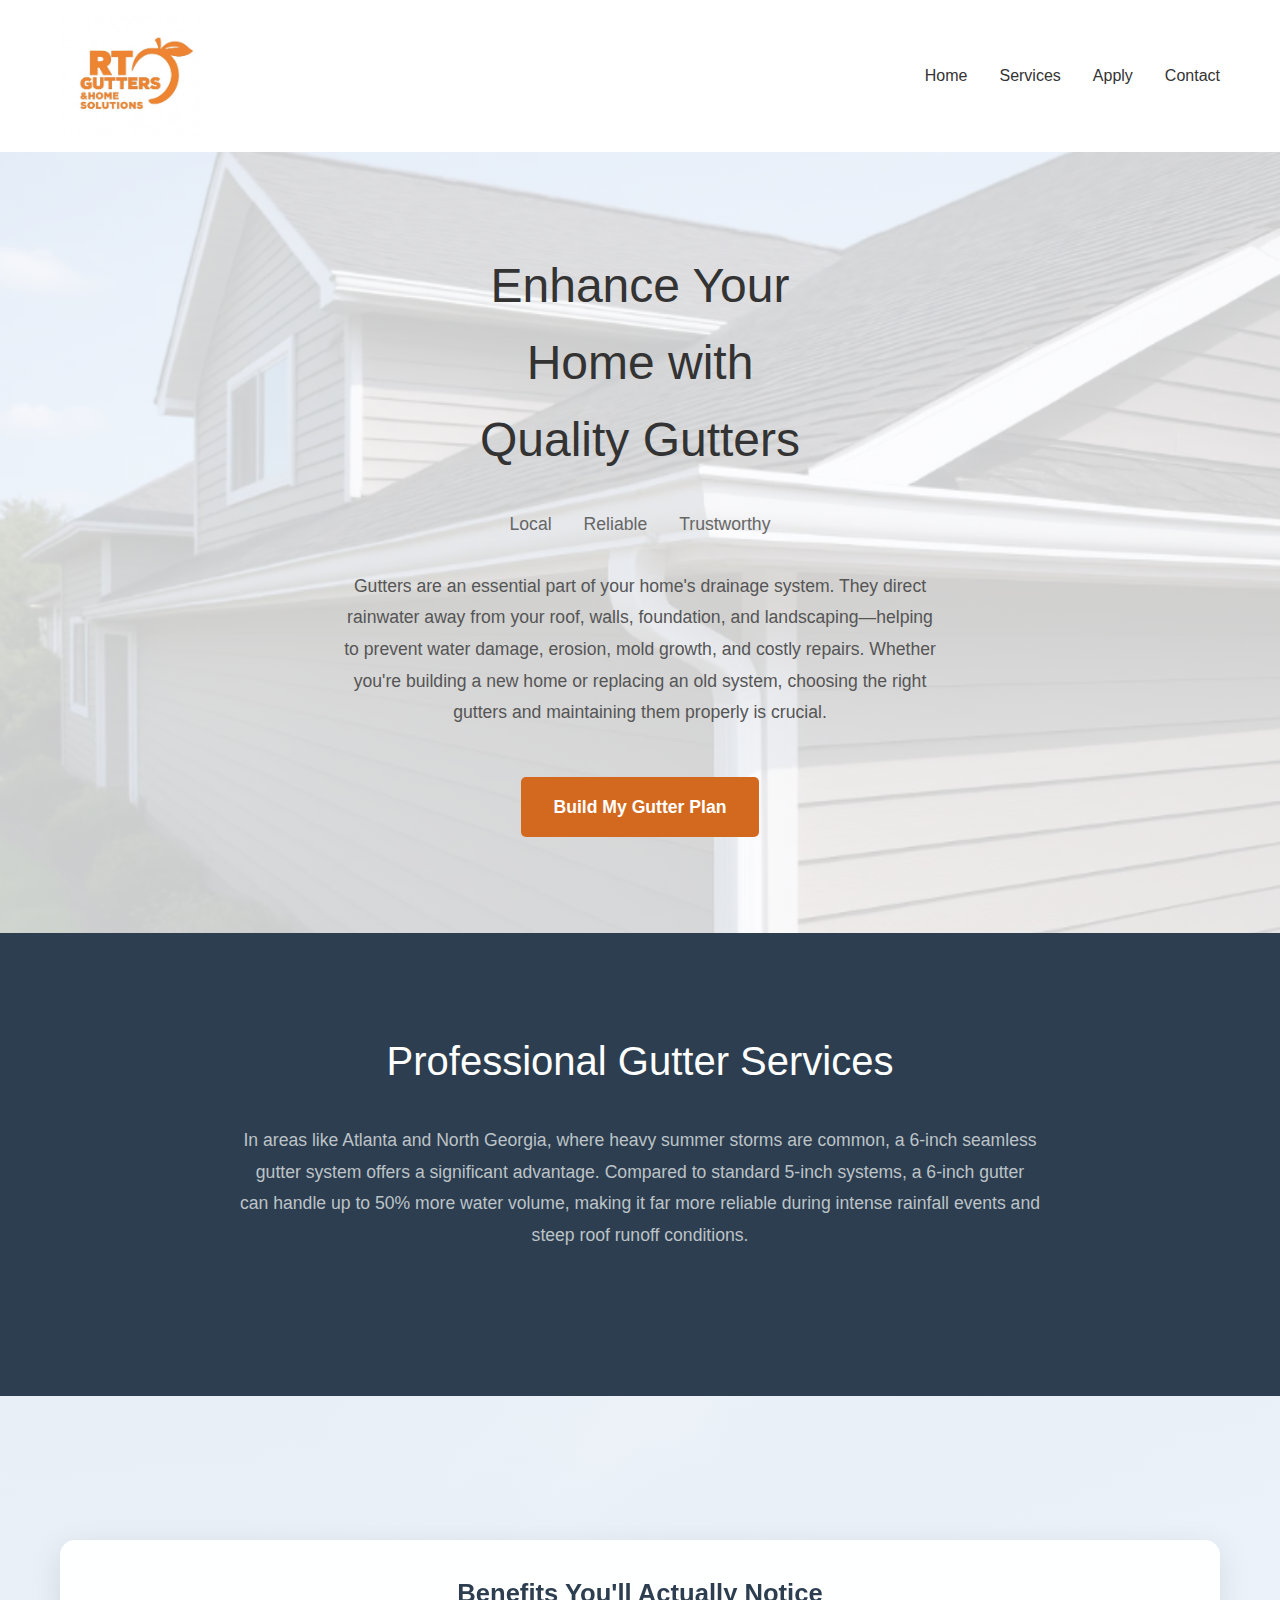
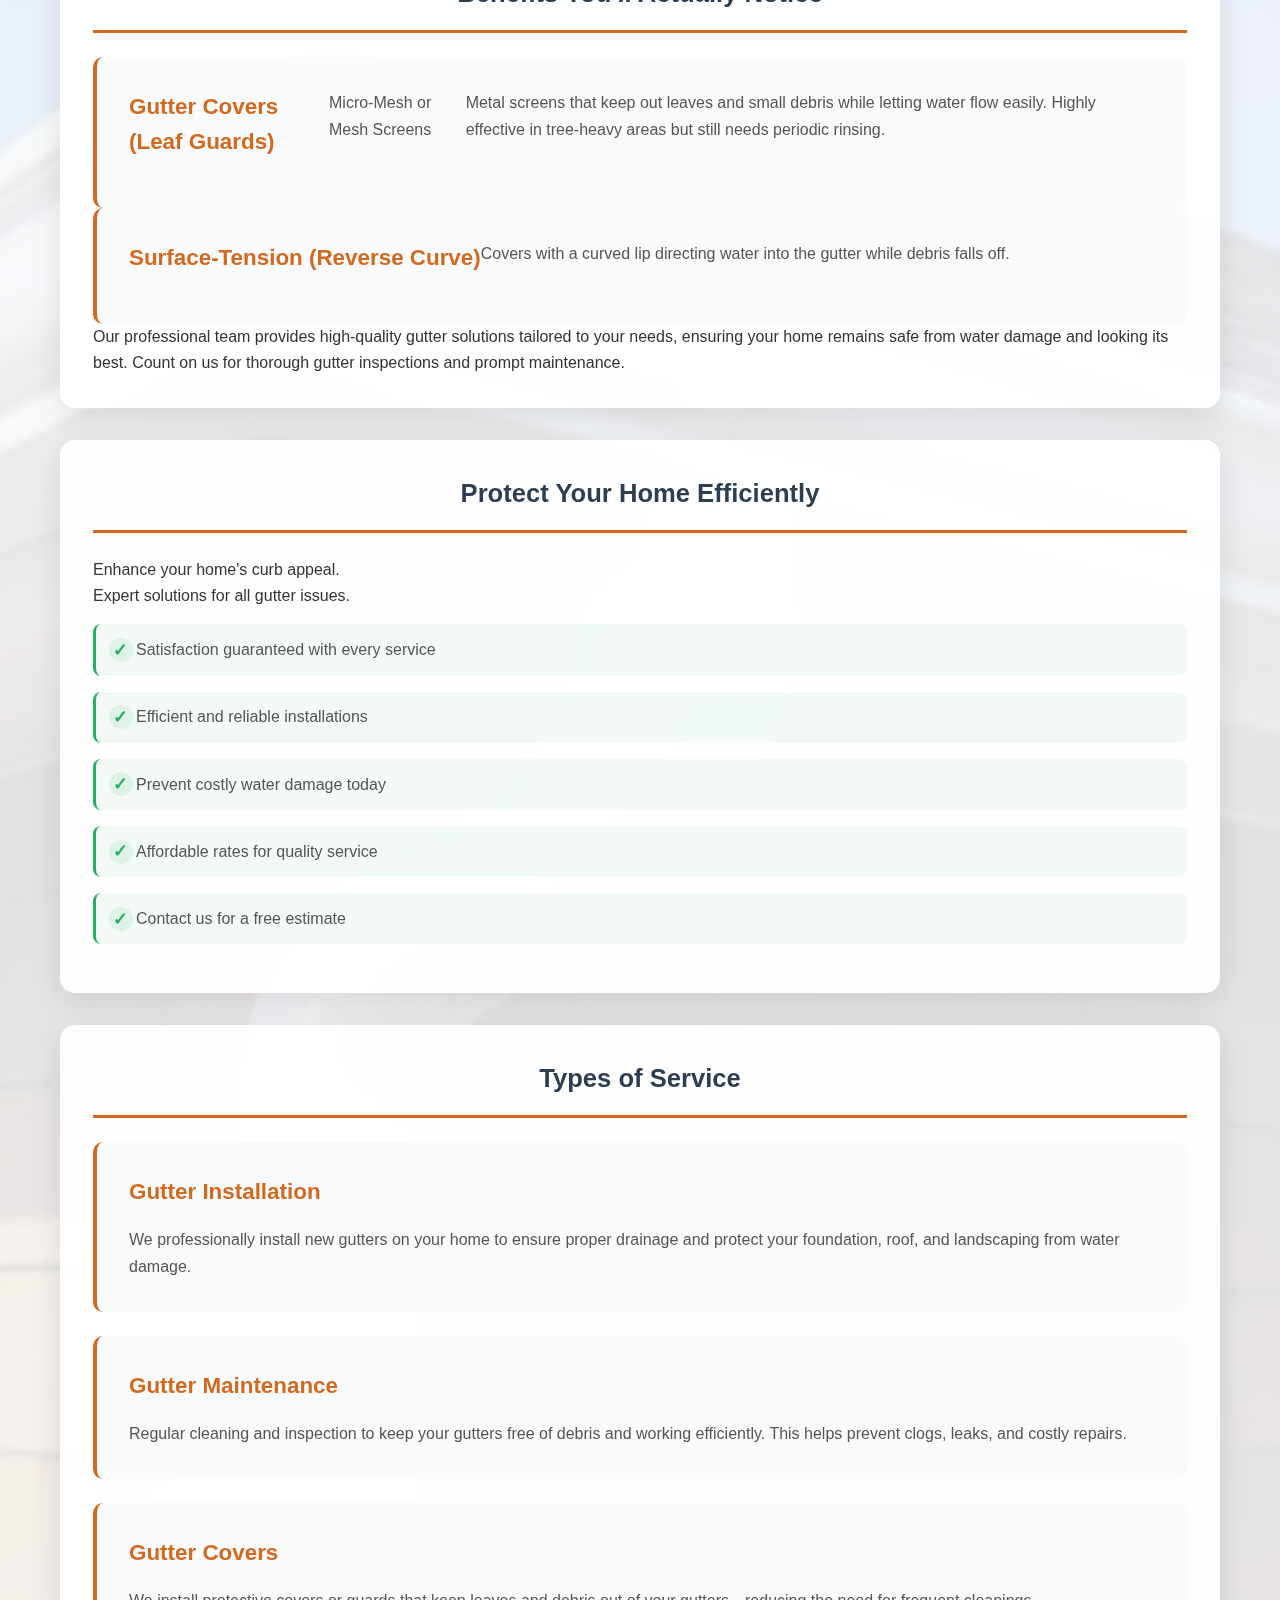
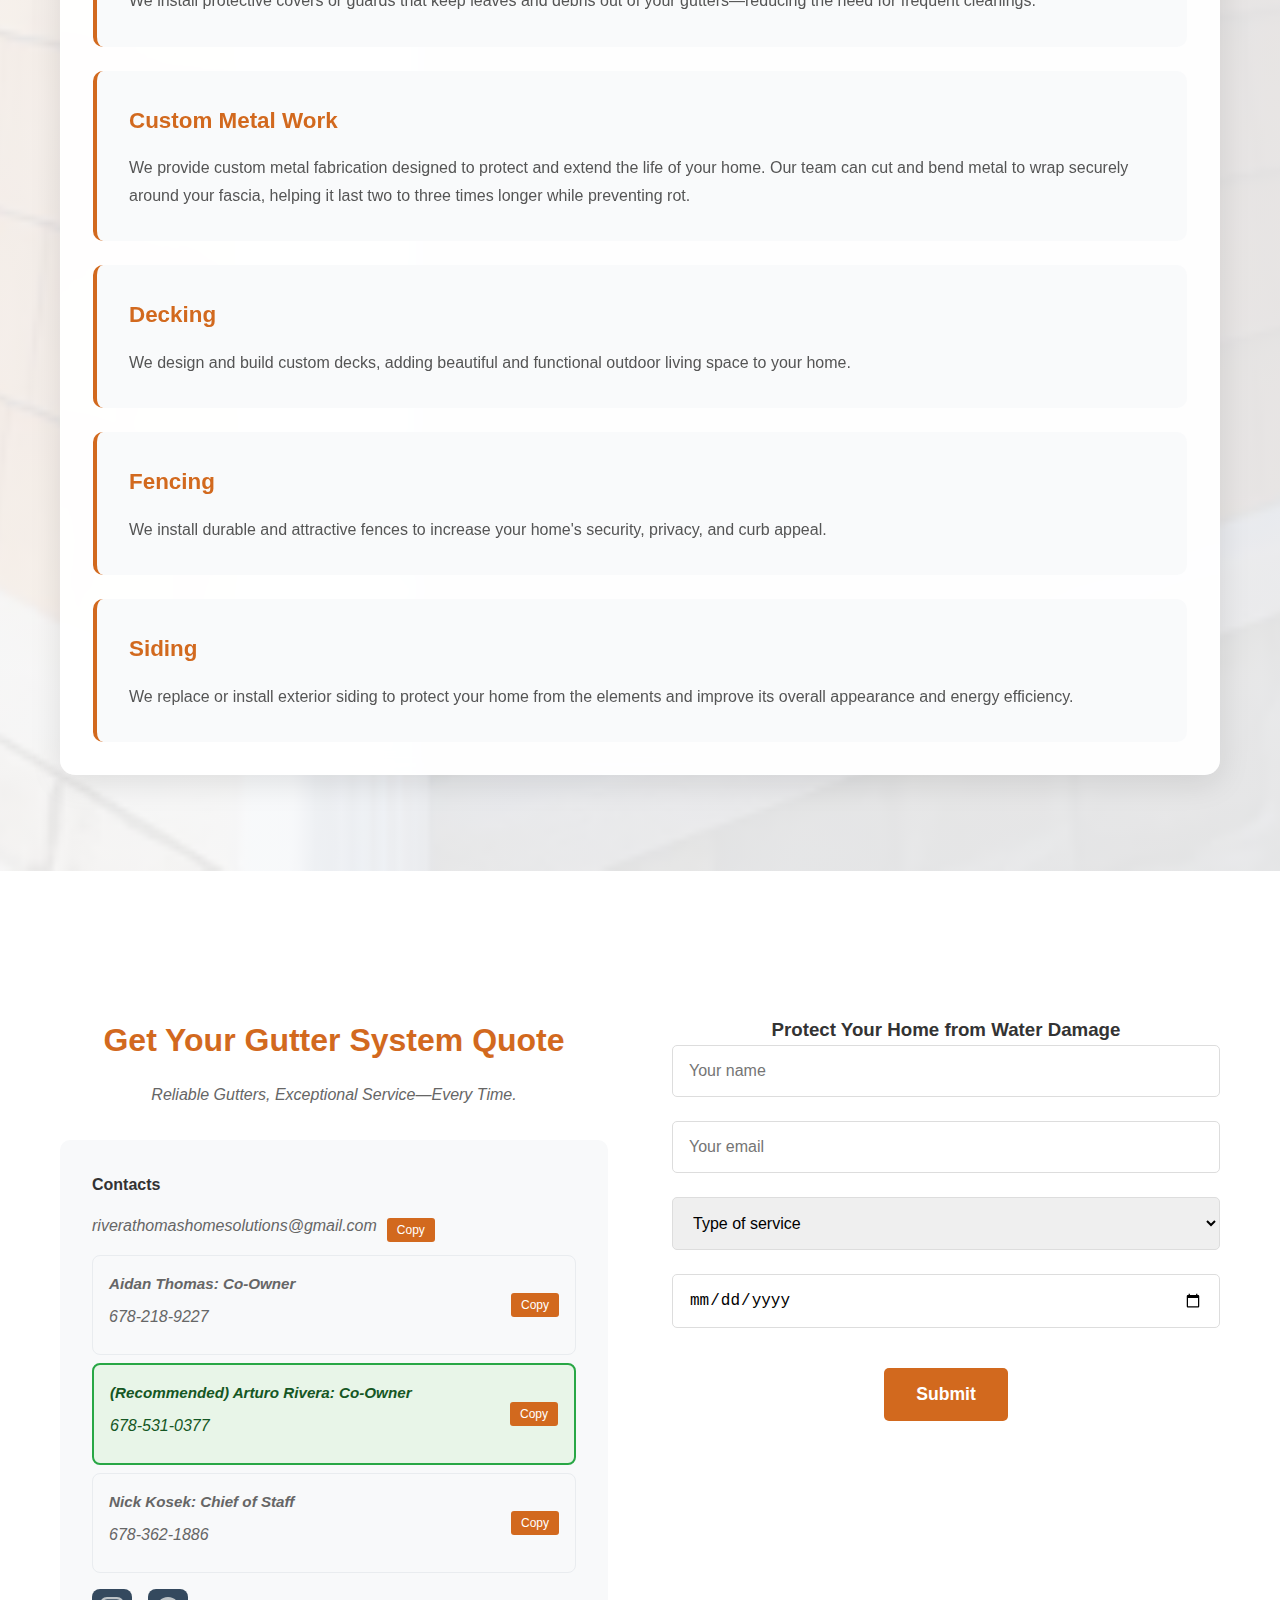
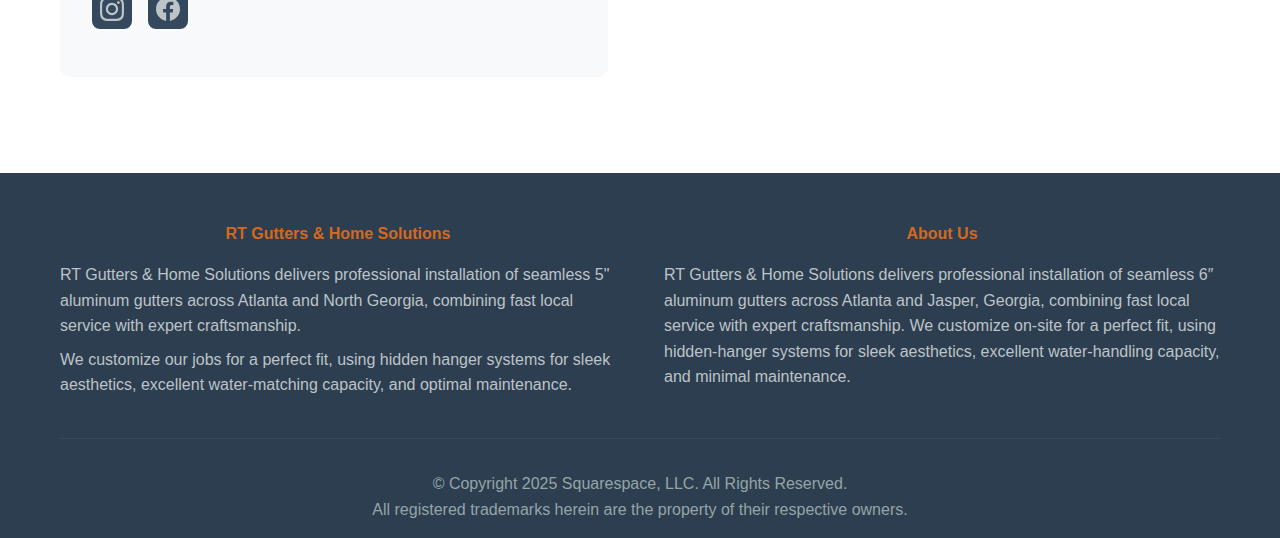
<file: index.html>
<!DOCTYPE html>
<html lang="en">
<head>
    <meta charset="UTF-8">
    <meta name="viewport" content="width=device-width, initial-scale=1.0">
    <title>RT Gutters & Home Solutions - Professional Gutter Services</title>
    <meta name="description" content="Reliable solutions for gutter installation and maintenance to protect your home.">
    <style>
        * {
            margin: 0;
            padding: 0;
            box-sizing: border-box;
        }

        body {
            font-family: 'Arial', sans-serif;
            line-height: 1.6;
            color: #333;
        }

        .container {
            max-width: 1200px;
            margin: 0 auto;
            padding: 0 20px;
        }

        /* Header */
        header {
            background: #fff;
            padding: 1rem 0;
            box-shadow: 0 2px 5px rgba(0,0,0,0.1);
        }

        .header-content {
            display: flex;
            justify-content: space-between;
            align-items: center;
        }

        .logo {
            display: flex;
            align-items: center;
        }
        
        .logo svg {
            height: 60px;
            width: auto;
            max-width: 280px;
        }
        
        .logo img {
            height: 60px;
            width: auto;
            max-width: 280px;
        }

        nav ul {
            display: flex;
            list-style: none;
            gap: 2rem;
        }

        nav a {
            text-decoration: none;
            color: #333;
            font-weight: 500;
        }

        nav a:hover {
            color: #d2691e;
        }

        /* Hero Section */
        .hero {
            background: linear-gradient(rgba(255,255,255,0.8), rgba(255,255,255,0.8)), url('gutterPicture.png');
            background-size: cover;
            background-position: center;
            background-repeat: no-repeat;
            padding: 6rem 0;
            text-align: center;
        }

        .hero h1 {
            font-size: 3rem;
            margin-bottom: 1rem;
            color: #333;
            font-weight: 300;
        }

        .hero-subtitle {
            display: flex;
            justify-content: center;
            gap: 2rem;
            margin: 2rem 0;
            font-size: 1.1rem;
            color: #666;
        }

        .hero-description {
            max-width: 600px;
            margin: 2rem auto;
            font-size: 1.1rem;
            color: #555;
            line-height: 1.8;
        }

        .cta-button {
            background: #d2691e;
            color: white;
            padding: 1rem 2rem;
            border: none;
            border-radius: 5px;
            font-size: 1.1rem;
            font-weight: bold;
            cursor: pointer;
            text-decoration: none;
            display: inline-block;
            margin-top: 1rem;
            transition: background 0.3s ease;
        }

        .cta-button:hover {
            background: #b8571a;
        }

        /* Services Section */
        .services {
            background: #2c3e50;
            color: white;
            padding: 6rem 0;
            text-align: center;
        }

        .services h2 {
            font-size: 2.5rem;
            margin-bottom: 2rem;
            font-weight: 300;
        }

        .services-description {
            max-width: 800px;
            margin: 0 auto 3rem;
            font-size: 1.1rem;
            line-height: 1.8;
            color: #bdc3c7;
        }

        /* Benefits Section */
        .benefits {
            padding: 6rem 0;
            background: linear-gradient(rgba(248,249,250,0.9), rgba(248,249,250,0.9)), url('gutter2.png');
            background-size: cover;
            background-position: center;
            background-repeat: no-repeat;
        }

        .benefits-grid {
            display: grid;
            grid-template-columns: 1fr;
            gap: 2rem;
            margin-top: 3rem;
        }

        .benefits-column {
            background: rgba(255, 255, 255, 0.95);
            padding: 2rem;
            border-radius: 15px;
            box-shadow: 0 8px 32px rgba(0, 0, 0, 0.1);
            backdrop-filter: blur(10px);
            border: 1px solid rgba(255, 255, 255, 0.2);
            transition: transform 0.3s ease, box-shadow 0.3s ease;
        }

        .benefits-column:hover {
            transform: translateY(-3px);
            box-shadow: 0 12px 40px rgba(0, 0, 0, 0.15);
        }

        .benefits-column h3 {
            font-size: 1.6rem;
            margin-bottom: 1.5rem;
            color: #2c3e50;
            text-align: center;
            font-weight: 600;
            border-bottom: 3px solid #d2691e;
            padding-bottom: 1rem;
        }

        .services-grid {
            display: flex;
            flex-direction: column;
            gap: 1.5rem;
            margin-top: 1.5rem;
        }

        .benefit-item {
            display: flex;
            align-items: flex-start;
            margin-bottom: 0;
            padding: 2rem;
            background: rgba(248, 249, 250, 0.8);
            border-radius: 10px;
            border-left: 4px solid #d2691e;
            transition: all 0.3s ease;
            width: 100%;
        }

        .benefit-item:hover {
            background: rgba(210, 105, 30, 0.05);
            transform: translateY(-2px);
            box-shadow: 0 4px 15px rgba(0,0,0,0.1);
        }

        .benefit-item .service-content {
            flex: 1;
        }

        .benefit-item h4 {
            font-size: 1.4rem;
            margin-bottom: 1rem;
            color: #d2691e;
            font-weight: 600;
            min-width: 200px;
        }

        .benefit-item p {
            color: #555;
            line-height: 1.7;
            font-size: 1rem;
            margin: 0;
        }

        .benefits-column > p {
            background: rgba(210, 105, 30, 0.1);
            padding: 1.2rem;
            border-radius: 8px;
            color: #444;
            line-height: 1.6;
            margin-bottom: 1rem;
            font-style: italic;
        }

        .benefit-list {
            list-style: none;
            margin-top: 1rem;
        }

        .benefit-list li {
            margin-bottom: 1rem;
            padding: 0.8rem 1rem 0.8rem 2.5rem;
            position: relative;
            color: #555;
            background: rgba(39, 174, 96, 0.05);
            border-radius: 8px;
            border-left: 3px solid #27ae60;
            transition: all 0.3s ease;
        }

        .benefit-list li:hover {
            background: rgba(39, 174, 96, 0.1);
            transform: translateX(3px);
        }

        .benefit-list li::before {
            content: "✓";
            position: absolute;
            left: 0.8rem;
            top: 50%;
            transform: translateY(-50%);
            color: #27ae60;
            font-weight: bold;
            font-size: 1.1rem;
            background: rgba(39, 174, 96, 0.1);
            width: 1.5rem;
            height: 1.5rem;
            border-radius: 50%;
            display: flex;
            align-items: center;
            justify-content: center;
        }

        /* Quote Section */
        .quote-section {
            background: #fff;
            padding: 6rem 0;
            text-align: center;
        }

        .quote-container {
            display: grid;
            grid-template-columns: 1fr 1fr;
            gap: 4rem;
            margin-top: 3rem;
        }

        .quote-info {
            text-align: left;
        }
        
        .quote-info h3 {
            font-size: 2rem;
            margin-bottom: 1rem;
            color: #d2691e;
            text-align: center;
        }
        
        .quote-info > p {
            text-align: center;
        }

        .quote-info p {
            margin-bottom: 2rem;
            color: #666;
            font-style: italic;
        }

        .contact-info {
            background: #f8f9fa;
            padding: 2rem;
            border-radius: 10px;
        }

        .contact-info h4 {
            margin-bottom: 1rem;
            color: #333;
        }

        .contact-info p {
            color: #666;
            margin-bottom: 0.5rem;
        }

        .email-container {
            display: flex;
            align-items: center;
            gap: 10px;
        }

        .copy-btn {
            background: #d2691e;
            color: white;
            border: none;
            padding: 5px 10px;
            border-radius: 3px;
            cursor: pointer;
            font-size: 12px;
            transition: background 0.3s ease;
        }

        .copy-btn:hover {
            background: #b8571a;
        }

        .copy-btn:active {
            transform: scale(0.95);
        }

        .contact-info .social-icons {
            display: flex;
            gap: 1rem;
            margin-top: 1rem;
            justify-content: flex-start;
        }

        .contact-info .social-icons a {
            display: inline-block;
            width: 40px;
            height: 40px;
            background: #34495e;
            border-radius: 8px;
            transition: all 0.3s ease;
            padding: 8px;
            text-decoration: none;
        }

        .contact-info .social-icons a:hover {
            background: #d2691e;
            transform: translateY(-2px);
        }

        .contact-info .social-icons svg {
            width: 100%;
            height: 100%;
            fill: #bdc3c7;
            transition: fill 0.3s ease;
        }

        .contact-info .social-icons a:hover svg {
            fill: white;
        }

        .contact-person {
            display: flex;
            align-items: center;
            justify-content: space-between;
            background: #f8f9fa;
            padding: 1rem;
            border-radius: 8px;
            margin: 0.5rem 0;
            border: 1px solid #e9ecef;
        }

        .contact-person.recommended {
            background: #e8f5e8;
            border: 2px solid #28a745;
        }

        .person-info {
            flex: 1;
        }

        .person-name {
            margin: 0 0 0.3rem 0;
            color: #2c3e50;
            font-weight: 600;
            font-size: 0.95rem;
        }

        .person-number {
            margin: 0;
            color: #666;
            font-size: 1rem;
            font-weight: 500;
        }

        .contact-person.recommended .person-name {
            color: #155724;
        }

        .contact-person.recommended .person-number {
            color: #155724;
        }

        /* Form */
        .form-group {
            margin-bottom: 1.5rem;
            text-align: left;
        }

        .form-group input,
        .form-group select {
            width: 100%;
            padding: 1rem;
            border: 1px solid #ddd;
            border-radius: 5px;
            font-size: 1rem;
        }

        .form-group input:focus,
        .form-group select:focus {
            outline: none;
            border-color: #d2691e;
        }

        /* Modal for email fallback */
        .modal {
            display: none;
            position: fixed;
            z-index: 1000;
            left: 0;
            top: 0;
            width: 100%;
            height: 100%;
            background-color: rgba(0,0,0,0.5);
        }

        .modal-content {
            background-color: #fefefe;
            margin: 10% auto;
            padding: 2rem;
            border-radius: 10px;
            width: 90%;
            max-width: 500px;
            position: relative;
            box-shadow: 0 4px 20px rgba(0,0,0,0.3);
        }

        .close {
            color: #aaa;
            float: right;
            font-size: 28px;
            font-weight: bold;
            cursor: pointer;
            position: absolute;
            right: 15px;
            top: 10px;
        }

        .close:hover,
        .close:focus {
            color: #d2691e;
            text-decoration: none;
        }

        .modal h3 {
            color: #d2691e;
            margin-bottom: 1rem;
            margin-top: 0;
        }

        .email-info {
            background: #f8f9fa;
            padding: 1rem;
            border-radius: 5px;
            margin: 1rem 0;
            font-family: monospace;
            font-size: 0.9rem;
            white-space: pre-line;
            border: 1px solid #e9ecef;
        }

        .modal-button {
            background: #d2691e;
            color: white;
            border: none;
            padding: 0.8rem 1.5rem;
            border-radius: 5px;
            cursor: pointer;
            margin: 0.5rem 0.5rem 0.5rem 0;
            font-size: 1rem;
            transition: background 0.3s ease;
            text-decoration: none;
            display: inline-block;
            text-align: center;
        }

        .modal-button:hover {
            background: #b8571a;
            color: white;
            text-decoration: none;
        }

        .gmail-btn {
            background: #db4437;
        }

        .gmail-btn:hover {
            background: #c23321;
        }

        .phone-btn {
            background: #27ae60;
        }

        .phone-btn:hover {
            background: #219a52;
        }



        /* Footer */
        footer {
            background: #2c3e50;
            color: white;
            padding: 3rem 0 1rem;
        }

        .footer-content {
            display: grid;
            grid-template-columns: 1fr 1fr;
            gap: 3rem;
            margin-bottom: 2rem;
        }

        .footer-section h4 {
            margin-bottom: 1rem;
            color: #d2691e;
            text-align: center;
        }

        .footer-section p,
        .footer-section li {
            color: #bdc3c7;
            margin-bottom: 0.5rem;
        }

        .footer-section ul {
            list-style: none;
        }

        .newsletter {
            display: flex;
            gap: 1rem;
            margin-top: 1rem;
        }

        .newsletter input {
            flex: 1;
            padding: 0.8rem;
            border: 1px solid #34495e;
            border-radius: 5px;
            background: #34495e;
            color: white;
        }

        .newsletter button {
            background: #d2691e;
            color: white;
            border: none;
            padding: 0.8rem 1.5rem;
            border-radius: 5px;
            cursor: pointer;
        }

        .footer-bottom {
            text-align: center;
            padding-top: 2rem;
            border-top: 1px solid #34495e;
            color: #95a5a6;
        }

        /* Social Icons */
        .social-icons {
            display: flex;
            gap: 1rem;
            justify-content: center;
            margin: 1rem 0;
        }

        .social-icons a {
            display: inline-block;
            width: 40px;
            height: 40px;
            background: #34495e;
            border-radius: 8px;
            transition: all 0.3s ease;
            padding: 8px;
            text-decoration: none;
        }

        .social-icons a:hover {
            background: #d2691e;
            transform: translateY(-2px);
        }

        .social-icons svg {
            width: 100%;
            height: 100%;
            fill: #bdc3c7;
            transition: fill 0.3s ease;
        }

        .social-icons a:hover svg {
            fill: white;
        }

        /* Responsive Design */
        @media (max-width: 768px) {
            .benefit-item {
                flex-direction: column;
                padding: 1.5rem;
            }

            .benefit-item h4 {
                font-size: 1.2rem;
                min-width: auto;
                margin-bottom: 0.8rem;
            }

            .benefit-item p {
                font-size: 0.95rem;
            }
            .hero h1 {
                font-size: 2rem;
            }

            .hero-subtitle {
                flex-direction: column;
                gap: 1rem;
            }

            .benefits-grid {
                grid-template-columns: 1fr;
                gap: 1.5rem;
            }
            
            .benefits-column {
                grid-template-columns: 1fr;
                gap: 1.5rem;
            }
            
            .quote-container,
            .footer-content {
                grid-template-columns: 1fr;
                gap: 2rem;
            }

            nav ul {
                flex-direction: column;
                gap: 1rem;
            }

            .header-content {
                flex-direction: column;
                gap: 1rem;
            }
        }

        @media (max-width: 480px) {
            .benefits-grid {
                grid-template-columns: 1fr;
                gap: 2rem;
            }
        }
    </style>
</head>
<body>
    <header>
        <div class="container">
            <div class="header-content">
                <div class="logo">
                    <img src="Logo2.png" alt="RT Gutters Logo" style="height: 120px;"/>
                </div>
                <nav>
                    <ul>
                        <li><a href="#home">Home</a></li>
                        <li><a href="#services">Services</a></li>
                        <li><a href="careers.html">Apply</a></li>
                        <li><a href="#contact">Contact</a></li>
                    </ul>
                </nav>
            </div>
        </div>
    </header>

    <section class="hero" id="home">
        <div class="container">
            <h1>Enhance Your<br>Home with<br>Quality Gutters</h1>
            <div class="hero-subtitle">
                <span>Local</span>
                <span>Reliable</span>
                <span>Trustworthy</span>
            </div>
            <div class="hero-description">
                Gutters are an essential part of your home's drainage system. They direct rainwater away from your roof, walls, foundation, and landscaping—helping to prevent water damage, erosion, mold growth, and costly repairs. Whether you're building a new home or replacing an old system, choosing the right gutters and maintaining them properly is crucial.
            </div>
            <a href="#quote" class="cta-button">Build My Gutter Plan</a>
        </div>
    </section>

    <section class="services" id="services">
        <div class="container">
            <h2>Professional Gutter Services</h2>
            <div class="services-description">
                In areas like Atlanta and North Georgia, where heavy summer storms are common, a 6‑inch seamless gutter system offers a significant advantage. Compared to standard 5‑inch systems, a 6‑inch gutter can handle up to 50% more water volume, making it far more reliable during intense rainfall events and steep roof runoff conditions.
            </div>
        </div>
    </section>

    <section class="benefits">
        <div class="container">
            <div class="benefits-grid">
                <div class="benefits-column">
                    <h3>Benefits You'll Actually Notice</h3>
                    
                    <div class="benefits-content">
                        <div class="benefit-item">
                            <h4>Gutter Covers (Leaf Guards)</h4>
                            <p>Micro-Mesh or Mesh Screens</p>
                            <p>Metal screens that keep out leaves and small debris while letting water flow easily. Highly effective in tree-heavy areas but still needs periodic rinsing.</p>
                        </div>

                        <div class="benefit-item">
                            <h4>Surface-Tension (Reverse Curve)</h4>
                            <p>Covers with a curved lip directing water into the gutter while debris falls off.</p>
                        </div>
                    </div>
                    
                    <div class="benefits-content">
                        <p>Our professional team provides high-quality gutter solutions tailored to your needs, ensuring your home remains safe from water damage and looking its best. Count on us for thorough gutter inspections and prompt maintenance.</p>
                    </div>
                </div>

                <div class="benefits-column">
                    <h3>Protect Your Home Efficiently</h3>
                    
                    <div class="benefits-content">
                        <p>Enhance your home's curb appeal.</p>
                        <p>Expert solutions for all gutter issues.</p>
                    </div>
                    
                    <div class="benefits-content">
                        <ul class="benefit-list">
                            <li>Satisfaction guaranteed with every service</li>
                            <li>Efficient and reliable installations</li>
                            <li>Prevent costly water damage today</li>
                            <li>Affordable rates for quality service</li>
                            <li>Contact us for a free estimate</li>
                        </ul>
                    </div>
                </div>

                <div class="benefits-column">
                    <h3>Types of Service</h3>
                    
                    <div class="services-grid">
                        <div class="benefit-item">
                            <div class="service-content">
                                <h4>Gutter Installation</h4>
                                <p>We professionally install new gutters on your home to ensure proper drainage and protect your foundation, roof, and landscaping from water damage.</p>
                            </div>
                        </div>

                        <div class="benefit-item">
                            <div class="service-content">
                                <h4>Gutter Maintenance</h4>
                                <p>Regular cleaning and inspection to keep your gutters free of debris and working efficiently. This helps prevent clogs, leaks, and costly repairs.</p>
                            </div>
                        </div>

                        <div class="benefit-item">
                            <div class="service-content">
                                <h4>Gutter Covers</h4>
                                <p>We install protective covers or guards that keep leaves and debris out of your gutters—reducing the need for frequent cleanings.</p>
                            </div>
                        </div>

                        <div class="benefit-item">
                            <div class="service-content">
                                <h4>Custom Metal Work</h4>
                                <p>We provide custom metal fabrication designed to protect and extend the life of your home. Our team can cut and bend metal to wrap securely around your fascia, helping it last two to three times longer while preventing rot.</p>
                            </div>
                        </div>

                        <div class="benefit-item">
                            <div class="service-content">
                                <h4>Decking</h4>
                                <p>We design and build custom decks, adding beautiful and functional outdoor living space to your home.</p>
                            </div>
                        </div>

                        <div class="benefit-item">
                            <div class="service-content">
                                <h4>Fencing</h4>
                                <p>We install durable and attractive fences to increase your home's security, privacy, and curb appeal.</p>
                            </div>
                        </div>

                        <div class="benefit-item">
                            <div class="service-content">
                                <h4>Siding</h4>
                                <p>We replace or install exterior siding to protect your home from the elements and improve its overall appearance and energy efficiency.</p>
                            </div>
                        </div>
                    </div>
                </div>


            </div>
        </div>
    </section>



    <section class="quote-section" id="quote">
        <div class="container">
            <div class="quote-container">
                <div class="quote-info">
                    <h3>Get Your Gutter System Quote</h3>
                    <p>Reliable Gutters, Exceptional Service—Every Time.</p>
                    
                    <div class="contact-info">
                        <h4>Contacts</h4>
                        <div class="email-container">
                            <p>riverathomashomesolutions@gmail.com</p>
                            <button class="copy-btn" onclick="copyEmail()">Copy</button>
                        </div>
                        <div class="contact-person">
                            <div class="person-info">
                                <p class="person-name">Aidan Thomas: Co-Owner</p>
                                <p class="person-number">678-218-9227</p>
                            </div>
                            <button class="copy-btn" onclick="copyPhone()">Copy</button>
                        </div>
                        <div class="contact-person recommended">
                            <div class="person-info">
                                <p class="person-name">(Recommended) Arturo Rivera: Co-Owner</p>
                                <p class="person-number">678-531-0377</p>
                            </div>
                            <button class="copy-btn" onclick="copyPhone2()">Copy</button>
                        </div>
                        <div class="contact-person">
                            <div class="person-info">
                                <p class="person-name">Nick Kosek: Chief of Staff</p>
                                <p class="person-number">678-362-1886</p>
                            </div>
                            <button class="copy-btn" onclick="copyPhone3()">Copy</button>
                        </div>
                        
                        <div class="social-icons">
                            <a href="https://www.instagram.com/rtgutters/" target="_blank" rel="noopener noreferrer" title="Follow us on Instagram">
                                <svg viewBox="0 0 24 24">
                                    <path d="M12 2.163c3.204 0 3.584.012 4.85.07 3.252.148 4.771 1.691 4.919 4.919.058 1.265.069 1.645.069 4.849 0 3.205-.012 3.584-.069 4.849-.149 3.225-1.664 4.771-4.919 4.919-1.266.058-1.644.07-4.85.07-3.204 0-3.584-.012-4.849-.07-3.26-.149-4.771-1.699-4.919-4.92-.058-1.265-.07-1.644-.07-4.849 0-3.204.013-3.583.07-4.849.149-3.227 1.664-4.771 4.919-4.919 1.266-.057 1.645-.069 4.849-.069zm0-2.163c-3.259 0-3.667.014-4.947.072-4.358.2-6.78 2.618-6.98 6.98-.059 1.281-.073 1.689-.073 4.948 0 3.259.014 3.668.072 4.948.2 4.358 2.618 6.78 6.98 6.98 1.281.058 1.689.072 4.948.072 3.259 0 3.668-.014 4.948-.072 4.354-.2 6.782-2.618 6.979-6.98.059-1.28.073-1.689.073-4.948 0-3.259-.014-3.667-.072-4.947-.196-4.354-2.617-6.78-6.979-6.98-1.281-.059-1.69-.073-4.949-.073zm0 5.838c-3.403 0-6.162 2.759-6.162 6.162s2.759 6.163 6.162 6.163 6.162-2.759 6.162-6.163c0-3.403-2.759-6.162-6.162-6.162zm0 10.162c-2.209 0-4-1.79-4-4 0-2.209 1.791-4 4-4s4 1.791 4 4c0 2.21-1.791 4-4 4zm6.406-11.845c-.796 0-1.441.645-1.441 1.44s.645 1.44 1.441 1.44c.795 0 1.439-.645 1.439-1.44s-.644-1.44-1.439-1.44z"/>
                                </svg>
                            </a>
                            <a href="https://www.facebook.com/riverathomashomesolutions" target="_blank" rel="noopener noreferrer" title="Follow us on Facebook">
                                <svg viewBox="0 0 24 24">
                                    <path d="M24 12.073c0-6.627-5.373-12-12-12s-12 5.373-12 12c0 5.99 4.388 10.954 10.125 11.854v-8.385H7.078v-3.47h3.047V9.43c0-3.007 1.792-4.669 4.533-4.669 1.312 0 2.686.235 2.686.235v2.953H15.83c-1.491 0-1.956.925-1.956 1.874v2.25h3.328l-.532 3.47h-2.796v8.385C19.612 23.027 24 18.062 24 12.073z"/>
                                </svg>
                            </a>
                        </div>
                    </div>
                </div>

                <div class="quote-form">
                    <h3>Protect Your Home from Water Damage</h3>
                    <form id="quoteForm">
                        <div class="form-group">
                            <input type="text" id="customerName" placeholder="Your name" required>
                        </div>
                        <div class="form-group">
                            <input type="email" id="customerEmail" placeholder="Your email" required>
                        </div>
                        <div class="form-group">
                            <select id="serviceType" required>
                                <option value="">Type of service</option>
                                <option value="installation">Gutter Installation</option>
                                <option value="maintenance">Gutter Maintenance</option>
                                <option value="covers">Gutter Covers</option>
                                <option value="decking">Decking</option>
                                <option value="fencing">Fencing</option>
                                <option value="siding">Siding</option>
                                <option value="custom-metal-work">Custom Metal Work</option>
                            </select>
                        </div>
                        <div class="form-group">
                            <input type="date" id="preferredDate" placeholder="Preferred date">
                        </div>
                        <button type="submit" class="cta-button">Submit</button>
                    </form>
                </div>
            </div>
        </div>
    </section>

    <!-- Email Fallback Modal -->
    <div id="emailModal" class="modal">
        <div class="modal-content">
            <span class="close">&times;</span>
            <h3>Contact Information</h3>
            <p>We couldn't automatically open your email client, but here are several ways to reach us:</p>
            
            <div class="email-info" id="emailContent">
                <!-- Email content will be inserted here by JavaScript -->
            </div>
            
            <div>
                <button class="modal-button gmail-btn" id="gmailBtn">Open Gmail</button>
                <button class="modal-button" id="copyEmailBtn">Copy Email Content</button>
                <a href="tel:678-218-9227" class="modal-button phone-btn">Call 678-218-9227</a>
            </div>
            
            <p style="margin-top: 1rem; color: #666; font-size: 0.9rem;">
                Or email us directly at: <strong>riverathomashomesolutions@gmail.com</strong>
            </p>
        </div>
    </div>

    <footer id="contact">
        <div class="container">
            <div class="footer-content">
                <div class="footer-section">
                    <h4>RT Gutters & Home Solutions</h4>
                    <p>RT Gutters & Home Solutions delivers professional installation of seamless 5" aluminum gutters across Atlanta and North Georgia, combining fast local service with expert craftsmanship.</p>
                    <p>We customize our jobs for a perfect fit, using hidden hanger systems for sleek aesthetics, excellent water-matching capacity, and optimal maintenance.</p>
                </div>

                <div class="footer-section">
                    <h4>About Us</h4>
                    <p>RT Gutters & Home Solutions delivers professional installation of seamless 6″ aluminum gutters across Atlanta and Jasper, Georgia, combining fast local service with expert craftsmanship. We customize on-site for a perfect fit, using hidden-hanger systems for sleek aesthetics, excellent water-handling capacity, and minimal maintenance.</p>
                </div>


            </div>

            <div class="footer-bottom">
                <p>© Copyright 2025 Squarespace, LLC. All Rights Reserved.<br>
                All registered trademarks herein are the property of their respective owners.</p>
            </div>
        </div>
    </footer>

    <script>
        function copyEmail() {
            const email = 'riverathomashomesolutions@gmail.com';
            
            // Create a temporary textarea element
            const textarea = document.createElement('textarea');
            textarea.value = email;
            document.body.appendChild(textarea);
            
            // Select and copy the text
            textarea.select();
            textarea.setSelectionRange(0, 99999); // For mobile devices
            
            try {
                document.execCommand('copy');
                
                // Find the button that was clicked
                const button = event.target;
                const originalText = button.textContent;
                
                // Show feedback
                button.textContent = 'Copied!';
                button.style.background = '#28a745';
                
                // Reset button after 2 seconds
                setTimeout(() => {
                    button.textContent = originalText;
                    button.style.background = '#d2691e';
                }, 2000);
                
            } catch (err) {
                console.error('Failed to copy email: ', err);
                alert('Copy failed. Please copy manually.');
            }
            
            // Remove the temporary element
            document.body.removeChild(textarea);
        }

        function copyPhone() {
            const phone = '678-218-9227';
            
            // Create a temporary textarea element
            const textarea = document.createElement('textarea');
            textarea.value = phone;
            document.body.appendChild(textarea);
            
            // Select and copy the text
            textarea.select();
            textarea.setSelectionRange(0, 99999); // For mobile devices
            
            try {
                document.execCommand('copy');
                
                // Find the button that was clicked
                const button = event.target;
                const originalText = button.textContent;
                
                // Show feedback
                button.textContent = 'Copied!';
                button.style.background = '#28a745';
                
                // Reset button after 2 seconds
                setTimeout(() => {
                    button.textContent = originalText;
                    button.style.background = '#d2691e';
                }, 2000);
                
            } catch (err) {
                console.error('Failed to copy phone: ', err);
                alert('Copy failed. Please copy manually.');
            }
            
            // Remove the temporary element
            document.body.removeChild(textarea);
        }

        function copyPhone2() {
            const phone = '678-531-0377';
            
            // Create a temporary textarea element
            const textarea = document.createElement('textarea');
            textarea.value = phone;
            document.body.appendChild(textarea);
            
            // Select and copy the text
            textarea.select();
            textarea.setSelectionRange(0, 99999); // For mobile devices
            
            try {
                document.execCommand('copy');
                
                // Find the button that was clicked
                const button = event.target;
                const originalText = button.textContent;
                
                // Show feedback
                button.textContent = 'Copied!';
                button.style.background = '#28a745';
                
                // Reset button after 2 seconds
                setTimeout(() => {
                    button.textContent = originalText;
                    button.style.background = '#d2691e';
                }, 2000);
                
            } catch (err) {
                console.error('Failed to copy phone: ', err);
                alert('Copy failed. Please copy manually.');
            }
            
            // Remove the temporary element
            document.body.removeChild(textarea);
        }

        function copyPhone3() {
            const phone = '678-362-1886';
            
            // Create a temporary textarea element
            const textarea = document.createElement('textarea');
            textarea.value = phone;
            document.body.appendChild(textarea);
            
            // Select and copy the text
            textarea.select();
            textarea.setSelectionRange(0, 99999); // For mobile devices
            
            try {
                document.execCommand('copy');
                
                // Find the button that was clicked
                const button = event.target;
                const originalText = button.textContent;
                
                // Show feedback
                button.textContent = 'Copied!';
                button.style.background = '#28a745';
                
                // Reset button after 2 seconds
                setTimeout(() => {
                    button.textContent = originalText;
                    button.style.background = '#d2691e';
                }, 2000);
                
            } catch (err) {
                console.error('Failed to copy phone: ', err);
                alert('Copy failed. Please copy manually.');
            }
            
            // Remove the temporary element
            document.body.removeChild(textarea);
        }



        // Handle form submission with smart detection and fallbacks
        document.addEventListener('DOMContentLoaded', function() {
            const form = document.getElementById('quoteForm');
            const modal = document.getElementById('emailModal');
            const closeBtn = document.querySelector('.close');
            const gmailBtn = document.getElementById('gmailBtn');
            const copyEmailBtn = document.getElementById('copyEmailBtn');
            const emailContent = document.getElementById('emailContent');
            
            // Close modal when clicking X or outside
            closeBtn.onclick = function() {
                modal.style.display = 'none';
            }
            
            window.onclick = function(event) {
                if (event.target == modal) {
                    modal.style.display = 'none';
                }
            }
            
            form.addEventListener('submit', function(e) {
                e.preventDefault(); // Prevent default form submission
                
                // Get form data
                const customerName = document.getElementById('customerName').value;
                const customerEmail = document.getElementById('customerEmail').value;
                const serviceType = document.getElementById('serviceType').value;
                const preferredDate = document.getElementById('preferredDate').value;
                
                // Validate required fields
                if (!customerName || !customerEmail || !serviceType) {
                    alert('Please fill in all required fields.');
                    return;
                }
                
                // Create email content
                const subject = 'New Service Request from ' + customerName;
                const emailBody = 
                    'New service request details:\n\n' +
                    'Customer Name: ' + customerName + '\n' +
                    'Customer Email: ' + customerEmail + '\n' +
                    'Service Type: ' + serviceType + '\n' +
                    'Preferred Date: ' + (preferredDate || 'Not specified') + '\n\n' +
                    'Please contact the customer at their provided email address to discuss the service request.';
                
                // Try mailto first (works on Mac and systems with email clients)
                const encodedSubject = encodeURIComponent(subject);
                const encodedBody = encodeURIComponent(emailBody);
                const mailtoLink = 'mailto:riverathomashomesolutions@gmail.com?subject=' + encodedSubject + '&body=' + encodedBody;
                
                // Attempt to detect if mailto works
                let mailtoWorked = false;
                
                try {
                    // Create a hidden iframe to test mailto
                    const testFrame = document.createElement('iframe');
                    testFrame.style.display = 'none';
                    document.body.appendChild(testFrame);
                    
                    // Try to open mailto
                    window.location.href = mailtoLink;
                    
                    // If we get here quickly, mailto probably worked
                    setTimeout(function() {
                        document.body.removeChild(testFrame);
                        
                        // Check if we're still on the same page (mailto didn't work)
                        if (document.hasFocus()) {
                            showFallbackModal(subject, emailBody, customerName, customerEmail, serviceType, preferredDate);
                        } else {
                            // Mailto probably worked, show success message
                            setTimeout(function() {
                                alert('Thank you for your request! Your email client should open with a pre-filled message. Please send the email to complete your request.');
                                form.reset();
                            }, 500);
                        }
                    }, 1000);
                    
                } catch (error) {
                    // Mailto failed, show fallback
                    showFallbackModal(subject, emailBody, customerName, customerEmail, serviceType, preferredDate);
                }
            });
            
            function showFallbackModal(subject, emailBody, customerName, customerEmail, serviceType, preferredDate) {
                // Populate modal with email content
                emailContent.innerHTML = 
                    '<strong>To:</strong> riverathomashomesolutions@gmail.com<br><br>' +
                    '<strong>Subject:</strong> ' + subject + '<br><br>' +
                    '<strong>Message:</strong><br>' + emailBody.replace(/\n/g, '<br>');
                
                // Setup Gmail button
                const gmailUrl = 'https://mail.google.com/mail/?view=cm&fs=1&to=riverathomashomesolutions@gmail.com&su=' + 
                    encodeURIComponent(subject) + '&body=' + encodeURIComponent(emailBody);
                
                gmailBtn.onclick = function() {
                    window.open(gmailUrl, '_blank');
                    modal.style.display = 'none';
                    form.reset();
                };
                
                // Setup copy button
                copyEmailBtn.onclick = function() {
                    const textToCopy = 
                        'To: riverathomashomesolutions@gmail.com\n' +
                        'Subject: ' + subject + '\n\n' +
                        emailBody;
                    
                    if (navigator.clipboard && window.isSecureContext) {
                        navigator.clipboard.writeText(textToCopy).then(function() {
                            copyEmailBtn.textContent = 'Copied!';
                            copyEmailBtn.style.background = '#27ae60';
                            setTimeout(function() {
                                copyEmailBtn.textContent = 'Copy Email Content';
                                copyEmailBtn.style.background = '#d2691e';
                            }, 2000);
                        });
                    } else {
                        // Fallback for older browsers
                        const textArea = document.createElement('textarea');
                        textArea.value = textToCopy;
                        document.body.appendChild(textArea);
                        textArea.select();
                        try {
                            document.execCommand('copy');
                            copyEmailBtn.textContent = 'Copied!';
                            copyEmailBtn.style.background = '#27ae60';
                            setTimeout(function() {
                                copyEmailBtn.textContent = 'Copy Email Content';
                                copyEmailBtn.style.background = '#d2691e';
                            }, 2000);
                        } catch (err) {
                            console.error('Failed to copy: ', err);
                        }
                        document.body.removeChild(textArea);
                    }
                };
                
                // Show modal
                modal.style.display = 'block';
                form.reset();
            }
        });
    </script>
</body>
</html>
</file>
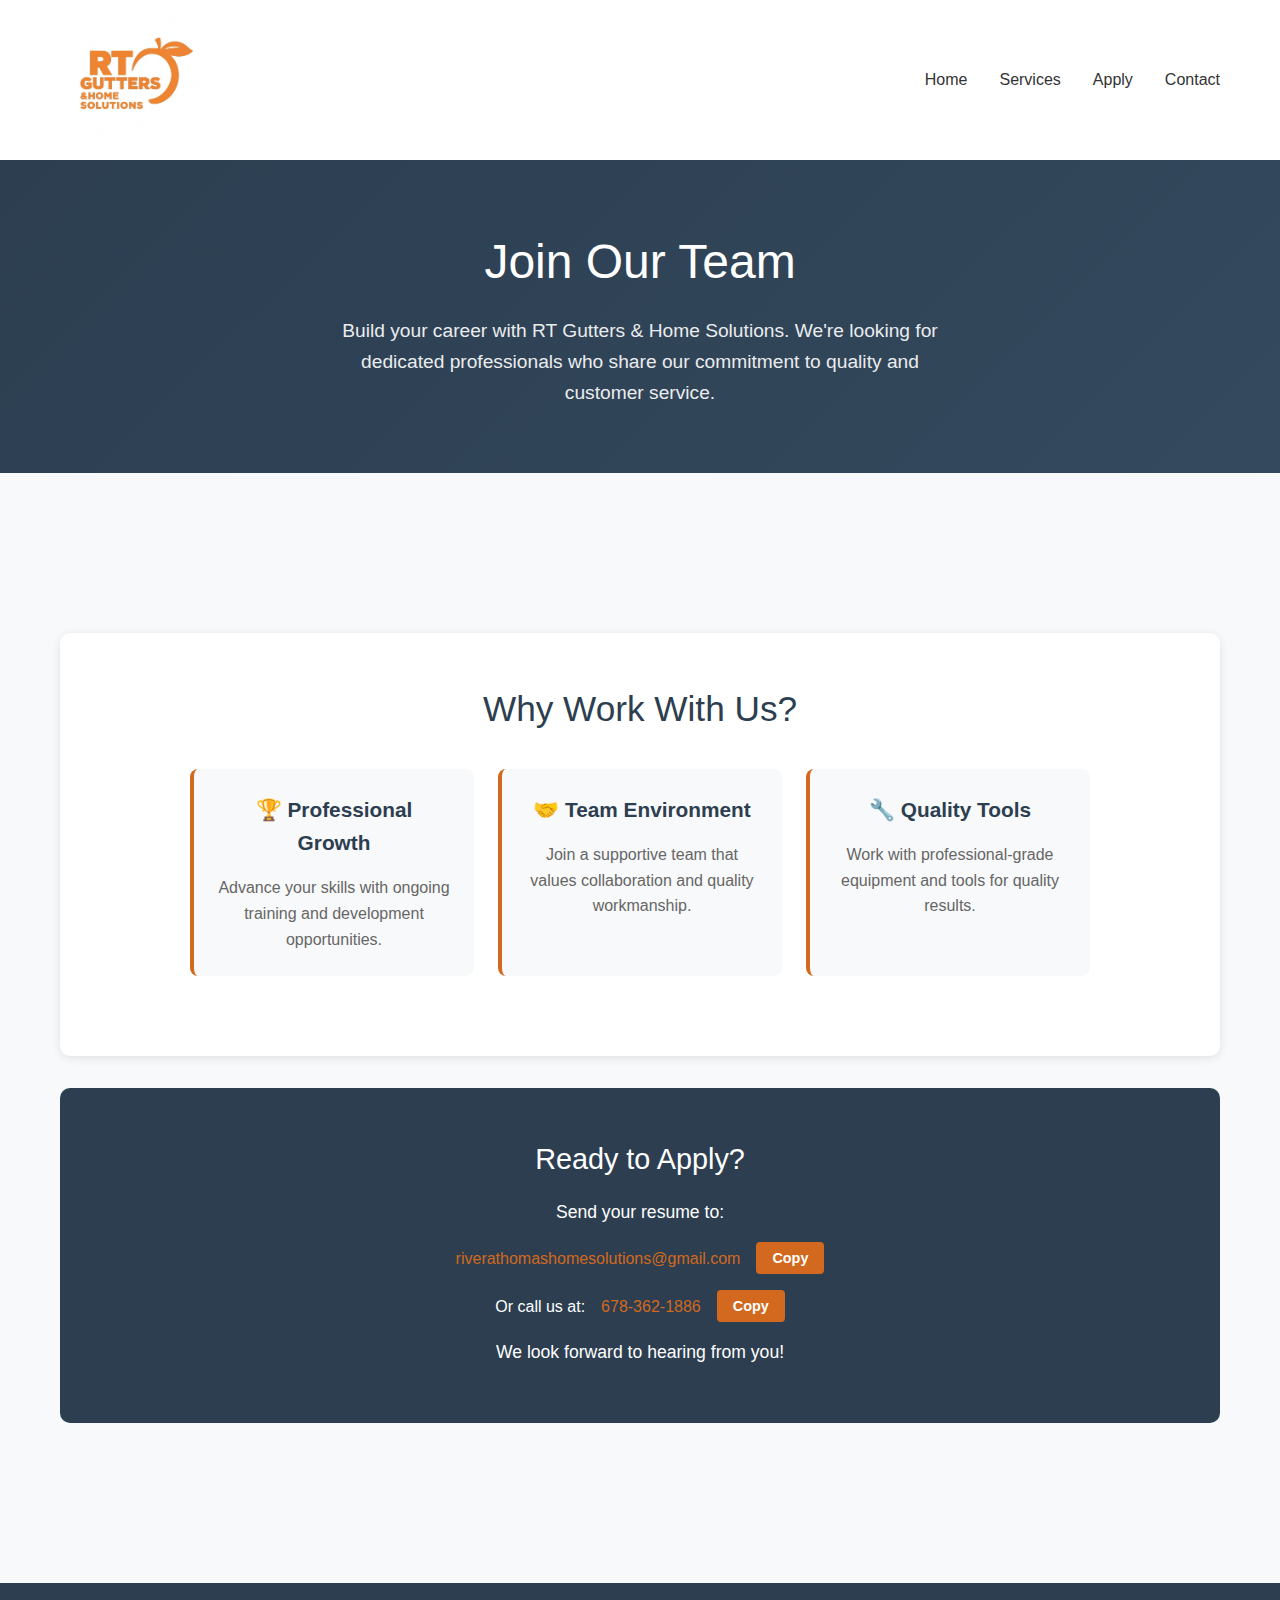
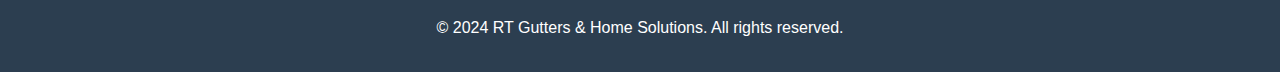
<file: careers.html>
<!DOCTYPE html>
<html lang="en">
<head>
    <meta charset="UTF-8">
    <meta name="viewport" content="width=device-width, initial-scale=1.0">
    <title>Careers - RT Gutters & Home Solutions</title>
    <meta name="description" content="Join our team at RT Gutters & Home Solutions. Explore career opportunities in professional gutter services.">
    <style>
        * {
            margin: 0;
            padding: 0;
            box-sizing: border-box;
        }

        body {
            font-family: 'Arial', sans-serif;
            line-height: 1.6;
            color: #333;
            background-color: #f8f9fa;
        }

        .container {
            max-width: 1200px;
            margin: 0 auto;
            padding: 0 20px;
        }

        /* Header */
        header {
            background: #fff;
            padding: 1rem 0;
            box-shadow: 0 2px 5px rgba(0,0,0,0.1);
        }

        .header-content {
            display: flex;
            justify-content: space-between;
            align-items: center;
        }

        .logo img {
            height: 90px;
            width: auto;
        }

        nav ul {
            display: flex;
            list-style: none;
            gap: 2rem;
        }

        nav a {
            text-decoration: none;
            color: #333;
            font-weight: 500;
            transition: color 0.3s ease;
        }

        nav a:hover {
            color: #d2691e;
        }

        /* Main Content */
        .main-content {
            padding: 4rem 0;
        }

        .page-header {
            text-align: center;
            margin-bottom: 4rem;
            background: linear-gradient(135deg, #2c3e50, #34495e);
            color: white;
            padding: 4rem 0;
            margin-top: 0;
        }

        .page-header h1 {
            font-size: 3rem;
            margin-bottom: 1rem;
            font-weight: 300;
        }

        .page-header p {
            font-size: 1.2rem;
            max-width: 600px;
            margin: 0 auto;
            opacity: 0.9;
        }

        .content-section {
            background: white;
            padding: 3rem 0;
            margin: 2rem 0;
            border-radius: 10px;
            box-shadow: 0 2px 10px rgba(0,0,0,0.1);
        }

        .section-title {
            font-size: 2.2rem;
            color: #2c3e50;
            margin-bottom: 2rem;
            text-align: center;
            font-weight: 300;
        }

        .why-join {
            display: grid;
            grid-template-columns: repeat(auto-fit, minmax(250px, 1fr));
            gap: 1.5rem;
            margin: 2rem 1rem;
            max-width: 900px;
            margin-left: auto;
            margin-right: auto;
        }

        .benefit-card {
            background: #f8f9fa;
            padding: 1.5rem;
            border-radius: 8px;
            text-align: center;
            border-left: 4px solid #d2691e;
        }

        .benefit-card h3 {
            color: #2c3e50;
            margin-bottom: 1rem;
            font-size: 1.3rem;
        }

        .benefit-card p {
            color: #666;
            line-height: 1.6;
        }

        .job-listings {
            display: grid;
            gap: 2rem;
            margin: 2rem 0;
        }

        .job-card {
            background: white;
            border: 1px solid #e9ecef;
            border-radius: 8px;
            padding: 2rem;
            transition: transform 0.3s ease, box-shadow 0.3s ease;
        }

        .job-card:hover {
            transform: translateY(-2px);
            box-shadow: 0 4px 15px rgba(0,0,0,0.1);
        }

        .job-title {
            font-size: 1.5rem;
            color: #2c3e50;
            margin-bottom: 0.5rem;
        }

        .job-type {
            display: inline-block;
            background: #d2691e;
            color: white;
            padding: 0.3rem 0.8rem;
            border-radius: 15px;
            font-size: 0.9rem;
            margin-bottom: 1rem;
        }

        .job-description {
            color: #666;
            margin-bottom: 1.5rem;
            line-height: 1.6;
        }

        .job-requirements {
            margin: 1rem 0;
        }

        .job-requirements h4 {
            color: #2c3e50;
            margin-bottom: 0.5rem;
        }

        .job-requirements ul {
            color: #666;
            padding-left: 1.5rem;
        }

        .apply-button {
            background: #d2691e;
            color: white;
            padding: 0.8rem 1.5rem;
            border: none;
            border-radius: 5px;
            font-weight: bold;
            cursor: pointer;
            text-decoration: none;
            display: inline-block;
            transition: background 0.3s ease;
        }

        .apply-button:hover {
            background: #b8571a;
        }

        .contact-info {
            background: #2c3e50;
            color: white;
            padding: 3rem 0;
            text-align: center;
            border-radius: 10px;
            margin: 2rem 0;
        }

        .contact-info h3 {
            font-size: 1.8rem;
            margin-bottom: 1rem;
            font-weight: 300;
        }

        .contact-info p {
            font-size: 1.1rem;
            margin-bottom: 0.5rem;
        }

        .contact-info a {
            color: #d2691e;
            text-decoration: none;
        }

        .contact-info a:hover {
            text-decoration: underline;
        }

        .contact-item {
            display: flex;
            align-items: center;
            justify-content: center;
            gap: 1rem;
            margin: 1rem 0;
            flex-wrap: wrap;
        }

        .copy-btn {
            background: #d2691e;
            color: white;
            border: none;
            padding: 0.5rem 1rem;
            border-radius: 4px;
            cursor: pointer;
            font-size: 0.9rem;
            font-weight: bold;
            transition: background 0.3s ease;
        }

        .copy-btn:hover {
            background: #b8571a;
        }

        .copy-btn:active {
            transform: scale(0.95);
        }

        /* Footer */
        footer {
            background: #2c3e50;
            color: white;
            text-align: center;
            padding: 2rem 0;
            margin-top: 4rem;
        }

        /* Responsive Design */
        @media (max-width: 768px) {
            .header-content {
                flex-direction: column;
                gap: 1rem;
            }

            nav ul {
                flex-direction: column;
                gap: 1rem;
                text-align: center;
            }

            .page-header h1 {
                font-size: 2rem;
            }

            .why-join {
                grid-template-columns: 1fr;
            }
        }
    </style>
</head>
<body>
    <header>
        <div class="container">
            <div class="header-content">
                <div class="logo">
                    <img src="Logo2.png" alt="RT Gutters Logo" style="height: 120px;"/>
                </div>
                <nav>
                    <ul>
                        <li><a href="index.html">Home</a></li>
                        <li><a href="index.html#services">Services</a></li>
                        <li><a href="careers.html">Apply</a></li>
                        <li><a href="index.html#contact">Contact</a></li>
                    </ul>
                </nav>
            </div>
        </div>
    </header>

    <div class="page-header">
        <div class="container">
            <h1>Join Our Team</h1>
            <p>Build your career with RT Gutters & Home Solutions. We're looking for dedicated professionals who share our commitment to quality and customer service.</p>
        </div>
    </div>

    <main class="main-content">
        <div class="container">
            <div class="content-section">
                <h2 class="section-title">Why Work With Us?</h2>
                <div class="why-join">
                    <div class="benefit-card">
                        <h3>🏆 Professional Growth</h3>
                        <p>Advance your skills with ongoing training and development opportunities.</p>
                    </div>

                    <div class="benefit-card">
                        <h3>🤝 Team Environment</h3>
                        <p>Join a supportive team that values collaboration and quality workmanship.</p>
                    </div>
                    <div class="benefit-card">
                        <h3>🔧 Quality Tools</h3>
                        <p>Work with professional-grade equipment and tools for quality results.</p>
                    </div>
                </div>
            </div>



            <div class="contact-info" id="contact">
                <div class="container">
                    <h3>Ready to Apply?</h3>
                    <p>Send your resume to:</p>
                    <div class="contact-item">
                        <a href="mailto:riverathomashomesolutions@gmail.com">riverathomashomesolutions@gmail.com</a>
                        <button class="copy-btn" onclick="copyToClipboard('riverathomashomesolutions@gmail.com')" title="Copy email">Copy</button>
                    </div>
                    <div class="contact-item">
                        <span>Or call us at: </span>
                        <a href="tel:+16783621886">678-362-1886</a>
                        <button class="copy-btn" onclick="copyToClipboard('678-362-1886')" title="Copy phone number">Copy</button>
                    </div>
                    <p>We look forward to hearing from you!</p>
                </div>
            </div>
        </div>
    </main>

    <footer>
        <div class="container">
            <p>&copy; 2024 RT Gutters & Home Solutions. All rights reserved.</p>
        </div>
    </footer>

    <script>
        function copyToClipboard(text) {
            // Create a temporary textarea element
            const textarea = document.createElement('textarea');
            textarea.value = text;
            document.body.appendChild(textarea);
            
            // Select and copy the text
            textarea.select();
            textarea.setSelectionRange(0, 99999); // For mobile devices
            
            try {
                document.execCommand('copy');
                
                // Find the button that was clicked
                const button = event.target;
                const originalText = button.textContent;
                
                // Show feedback
                button.textContent = 'Copied!';
                button.style.background = '#28a745';
                
                // Reset button after 2 seconds
                setTimeout(() => {
                    button.textContent = originalText;
                    button.style.background = '#d2691e';
                }, 2000);
                
            } catch (err) {
                console.error('Failed to copy text: ', err);
                alert('Copy failed. Please copy manually.');
            }
            
            // Remove the temporary element
            document.body.removeChild(textarea);
        }
    </script>
</body>
</html>
</file>
